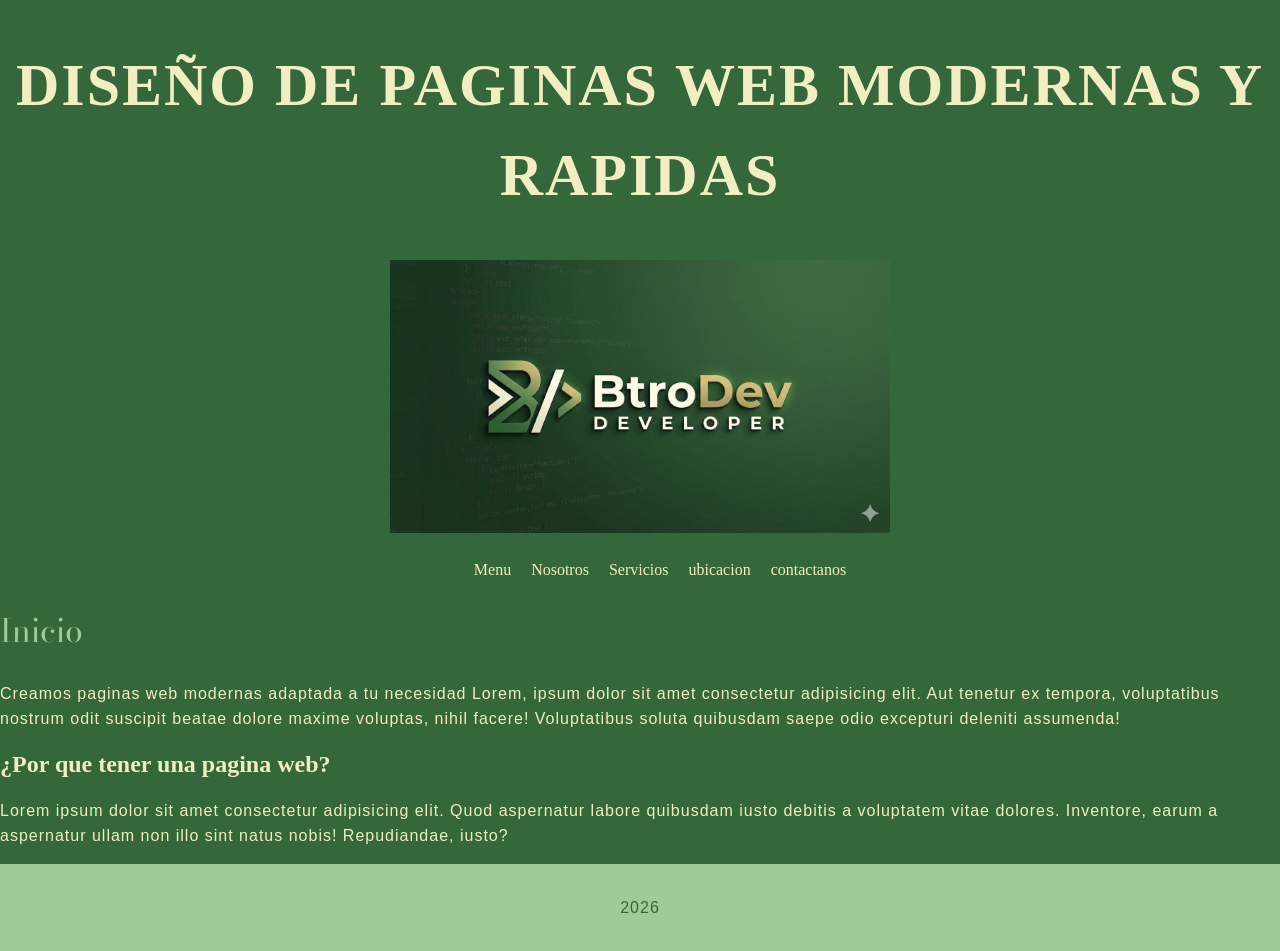
<file: index.html>
<!DOCTYPE html>
<html lang="en">
<head>
    <meta charset="UTF-8">
    <meta name="viewport" content="width=device-width, initial-scale=1.0">
    <title>Btro Dev</title>
    <link rel="stylesheet" href="style.css">
    <link rel="preconnect" href="https://fonts.googleapis.com">
    <link rel="preconnect" href="https://fonts.gstatic.com" crossorigin>
    <link href="https://fonts.googleapis.com/css2?family=Bitcount+Grid+Double:wght@100..900&family=Bodoni+Moda:ital,opsz,wght@0,6..96,400..900;1,6..96,400..900&display=swap" rel="stylesheet">

</head>
<body>
    <header>
        <h1>Diseño de Paginas Web Modernas y Rapidas</h1>
        <img src="imagenes/logo.png" alt="imagen del logo" class="logo">
    </header>
    <nav>
        <ul>
            <li><a href="index.html">Menu</a></li>
            <li><a href="pages/nosotros.html">Nosotros</a></li>
            <li><a href="pages/servicios.html">Servicios</a></li>
            <li><a href="pages/ubicacion.html">ubicacion</a></li>
            <li><a href="pages/Contactanos.html">contactanos</a></li>
        </ul>
    </nav>
    <main>
        <section>
            <h2 class="subtitulo">Inicio</h2>
        <p>Creamos paginas web modernas adaptada a tu necesidad Lorem, ipsum dolor sit amet consectetur adipisicing elit. Aut tenetur ex tempora, voluptatibus nostrum odit suscipit beatae dolore maxime voluptas, nihil facere! Voluptatibus soluta quibusdam saepe odio excepturi deleniti assumenda!</p>
        </section>

        <section>
            <h2>¿Por que tener una pagina web?</h2>
        </section>

        <section>
            <p>Lorem ipsum dolor sit amet consectetur adipisicing elit. Quod aspernatur labore quibusdam iusto debitis a voluptatem vitae dolores. Inventore, earum a aspernatur ullam non illo sint natus nobis! Repudiandae, iusto?</p>
        </section>
    </main>
    <footer>
        <p>2026</p>
    </footer>
</body>
</html>
</file>
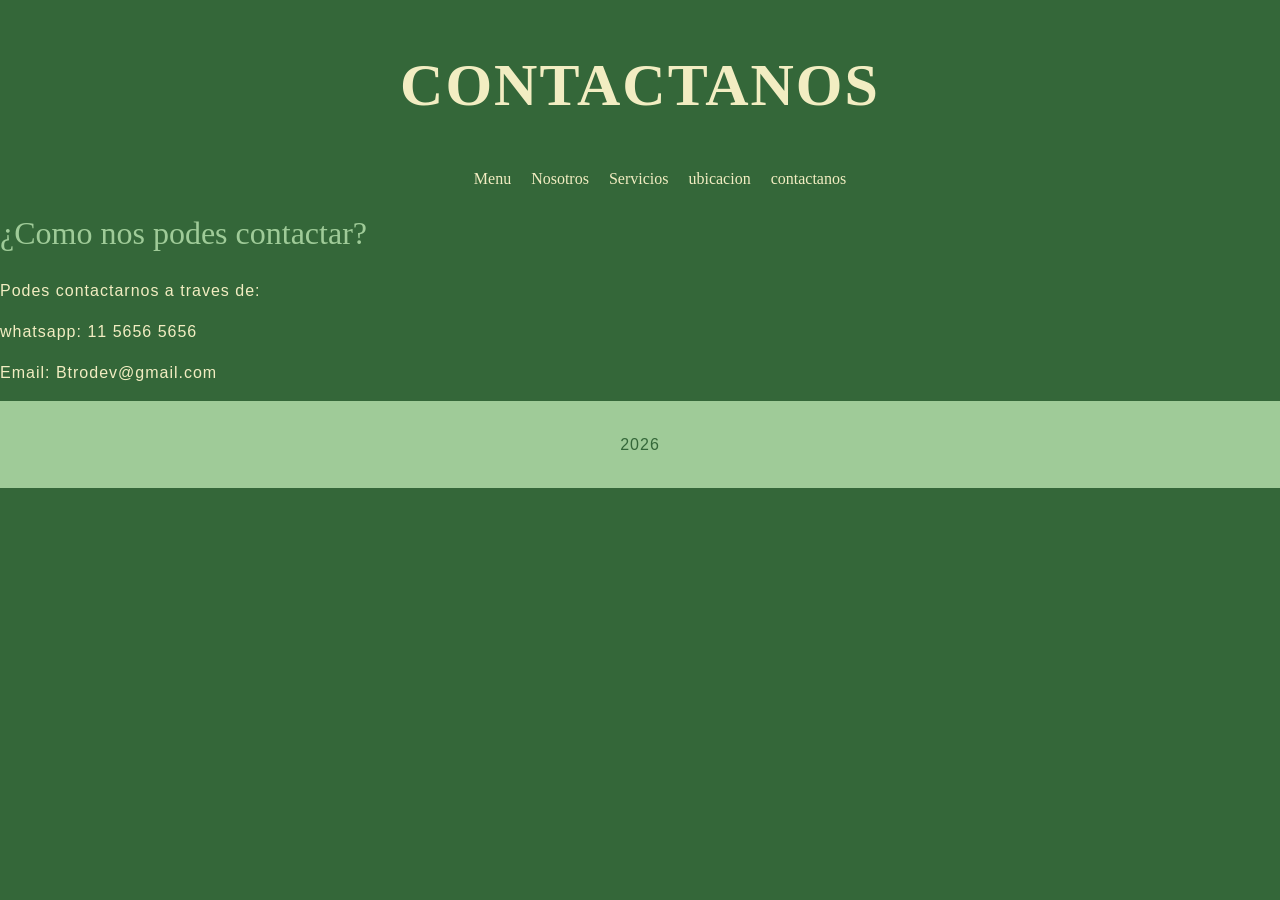
<file: pages/Contactanos.html>
<!DOCTYPE html>
<html lang="en">
<head>
    <meta charset="UTF-8">
    <meta name="viewport" content="width=device-width, initial-scale=1.0">
    <title>Contactanos|BtroDev</title>
     <link rel="stylesheet" href="../style.css">
</head>
<body>
    <header>
        <h1>Contactanos</h1>
    </header>
        <nav>
        <ul>
            <li><a href="../index.html">Menu</a></li>
            <li><a href="nosotros.html">Nosotros</a></li>
            <li><a href="servicios.html">Servicios</a></li>
            <li><a href="ubicacion.html">ubicacion</a></li>
            <li><a href="contactanos.html">contactanos</a></li>
        </ul>
    </nav>
    <main>
        <section>
            <h2 class="subtitulo">¿Como nos podes contactar?</h2>
        </section>
        <section>
        <p>Podes contactarnos a traves de: </p> 
        <p>whatsapp: 11 5656 5656</p>
        <p>Email: Btrodev@gmail.com</p>
        </section>
    </main>
    <footer>
        <p>2026</p>
    </footer>
</body>
</html>
</file>
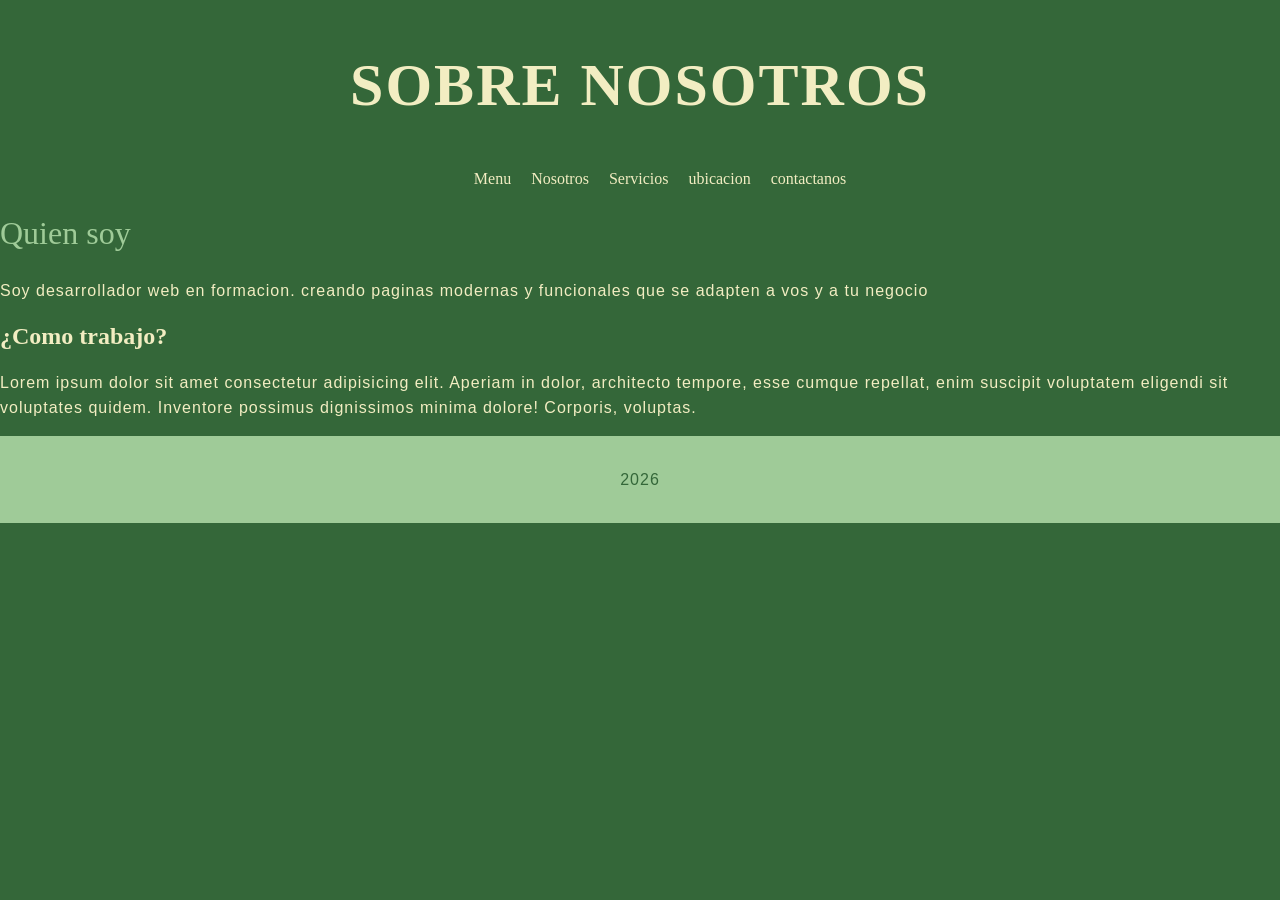
<file: pages/nosotros.html>
<!DOCTYPE html>
<html lang="en">
<head>
    <meta charset="UTF-8">
    <meta name="viewport" content="width=device-width, initial-scale=1.0">
    <title>Nosotros|BtroDev</title>
    <link rel="stylesheet" href="../style.css">
</head>
<body>
    <header>
        <h1>Sobre nosotros</h1>
    </header>
     <nav>
        <ul>
            <li><a href="../index.html">Menu</a></li>
            <li><a href="nosotros.html">Nosotros</a></li>
            <li><a href="servicios.html">Servicios</a></li>
            <li><a href="ubicacion.html">ubicacion</a></li>
            <li><a href="contactanos.html">contactanos</a></li>
        </ul>
    </nav>
    <main>
        <section>
            <h2 class="subtitulo">Quien soy</h2>
        </section>

        <section>
            <p>Soy desarrollador web en formacion. creando paginas modernas y funcionales que se adapten a vos y a tu negocio</p>
        </section>

        <section>
            <h2>¿Como trabajo?</h2>
        </section>

        <section>
            <p>Lorem ipsum dolor sit amet consectetur adipisicing elit. Aperiam in dolor, architecto tempore, esse cumque repellat, enim suscipit voluptatem eligendi sit voluptates quidem. Inventore possimus dignissimos minima dolore! Corporis, voluptas.</p>
        </section>

    </main>

    <footer>
        <p>2026</p>
    </footer>
</body>
</html>
</file>
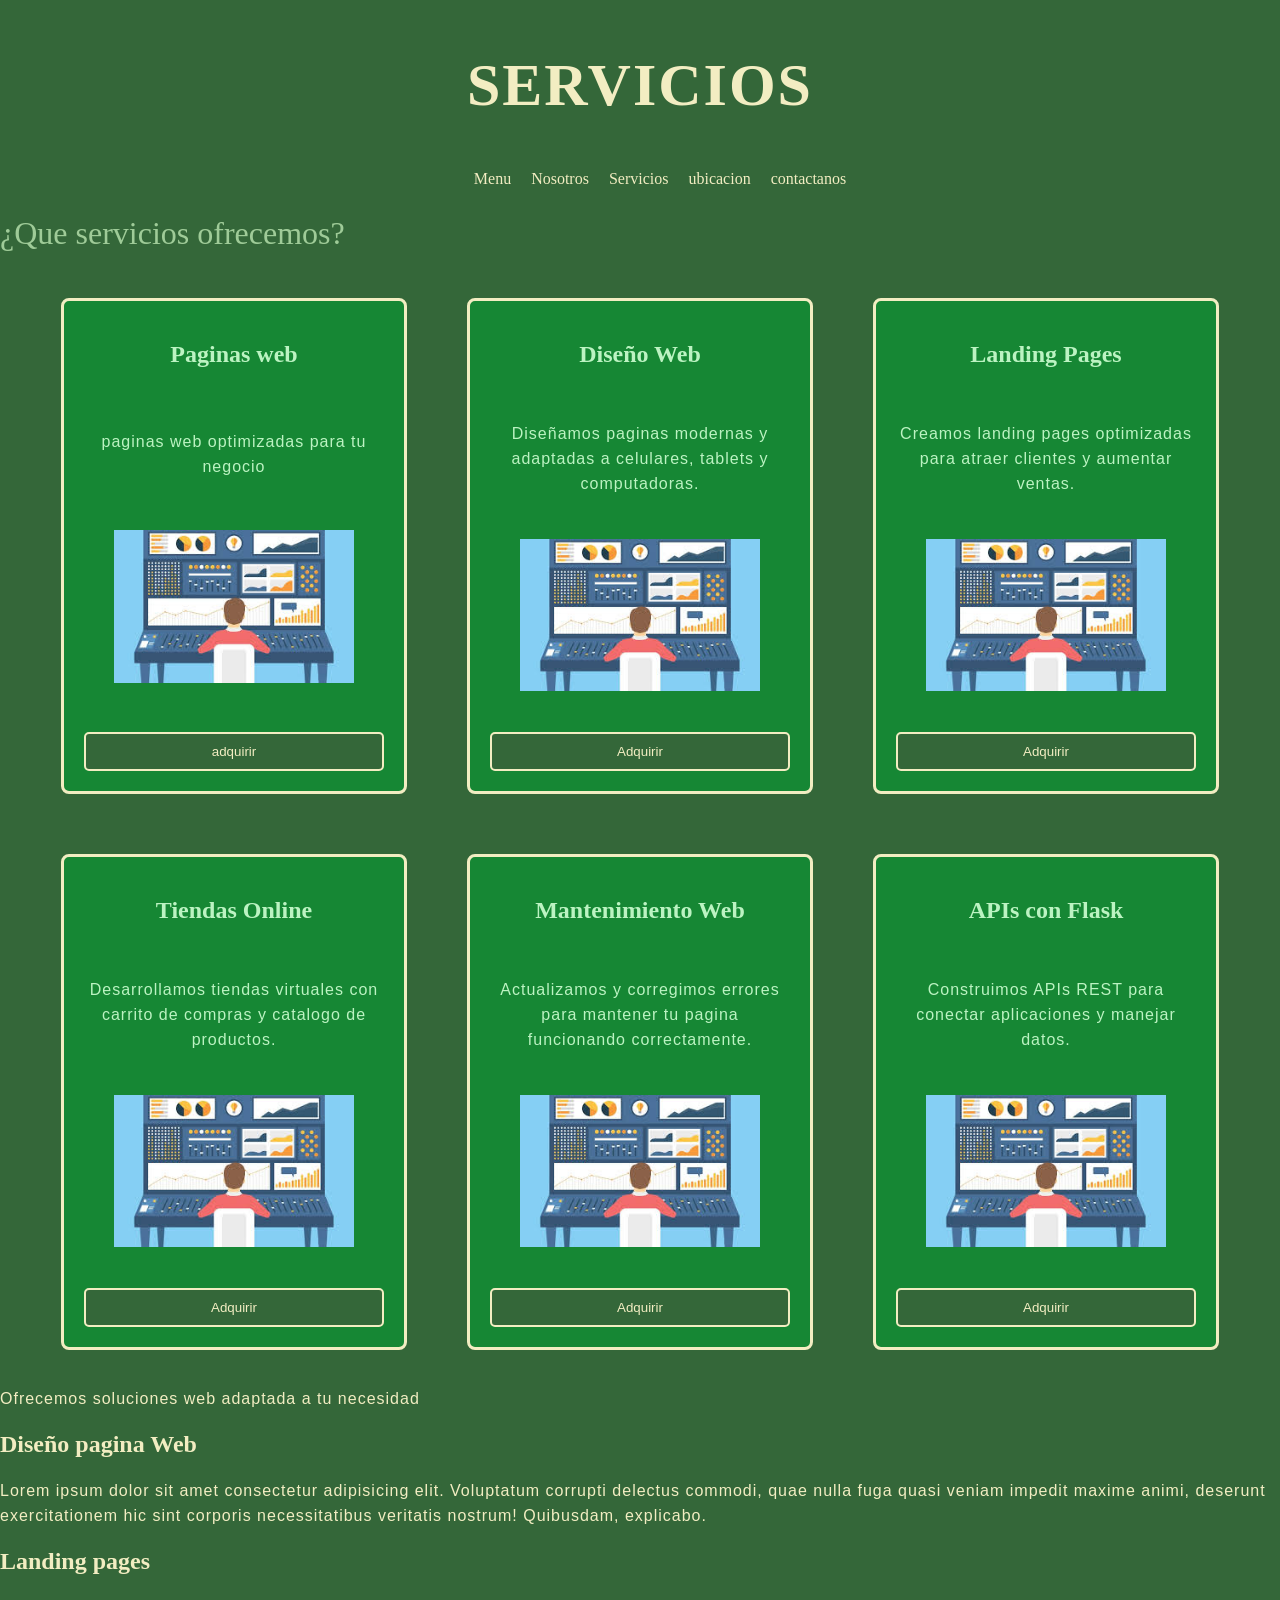
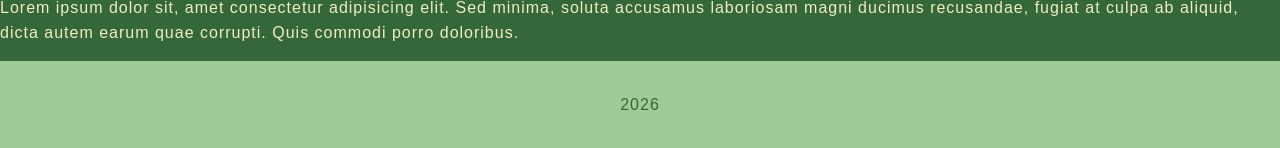
<file: pages/servicios.html>
<!DOCTYPE html>
<html lang="en">
<head>
    <meta charset="UTF-8">
    <meta name="viewport" content="width=device-width, initial-scale=1.0">
    <title>Servicios|BtroDev</title>
     <link rel="stylesheet" href="../style.css">
</head>
<body>
    <header>
        <h1>Servicios</h1>
    </header>
    <nav>
         <ul>
            <li><a href="../index.html">Menu</a></li>
            <li><a href="nosotros.html">Nosotros</a></li>
            <li><a href="servicios.html">Servicios</a></li>
            <li><a href="ubicacion.html">ubicacion</a></li>
            <li><a href="contactanos.html">contactanos</a></li>
        </ul>
    </nav>
    <main>
        <section>
            <h2 class="subtitulo">¿Que servicios ofrecemos?</h2>
        </section>
        <section class="contenedor-cards">
        <div class="card">
            <h2>Paginas web</h2>
            <p>paginas web optimizadas para tu negocio</p>
            <img src="../imagenes/images.png" alt="web para tu negocio" >
            <button>adquirir</button>
        </div>
        <div class="card">
            <h2>Diseño Web</h2>
            <p>Diseñamos paginas modernas y adaptadas a celulares, tablets y computadoras.</p>
            <img src="../imagenes/images.png" alt="Diseño web">
            <button>Adquirir</button>
       </div>

        <div class="card">
            <h2>Landing Pages</h2>
            <p>Creamos landing pages optimizadas para atraer clientes y aumentar ventas.</p>
            <img src="../imagenes/images.png" alt="Landing page">
            <button>Adquirir</button>
            </div>

        <div class="card">
            <h2>Tiendas Online</h2>
            <p>Desarrollamos tiendas virtuales con carrito de compras y catalogo de productos.</p>
            <img src="../imagenes/images.png" alt="Tienda online">
            <button>Adquirir</button>
        </div>

        <div class="card">
            <h2>Mantenimiento Web</h2>
            <p>Actualizamos y corregimos errores para mantener tu pagina funcionando correctamente.</p>
            <img src="../imagenes/images.png" alt="Mantenimiento web">
            <button>Adquirir</button>
        </div>

        <div class="card">
            <h2>APIs con Flask</h2>
            <p>Construimos APIs REST para conectar aplicaciones y manejar datos.</p>
            <img src="../imagenes/images.png" alt="API Flask">
            <button>Adquirir</button>
        </div>
        </section>
        <section>
            <p>Ofrecemos soluciones web adaptada a tu necesidad</p>
        </section>
        <section>
            <h2>Diseño pagina Web</h2>
        </section>
        <section>
            <p>Lorem ipsum dolor sit amet consectetur adipisicing elit. Voluptatum corrupti delectus commodi, quae nulla fuga quasi veniam impedit maxime animi, deserunt exercitationem hic sint corporis necessitatibus veritatis nostrum! Quibusdam, explicabo.</p>
        </section>
        <section>
            <h2>Landing pages</h2>
        </section>
        <section>
            <p>Lorem ipsum dolor sit, amet consectetur adipisicing elit. Sed minima, soluta accusamus laboriosam magni ducimus recusandae, fugiat at culpa ab aliquid, dicta autem earum quae corrupti. Quis commodi porro doloribus.</p>
        </section>
    </main>
    <footer>
        <p>2026</p>
    </footer>
</body>
</html>
</file>
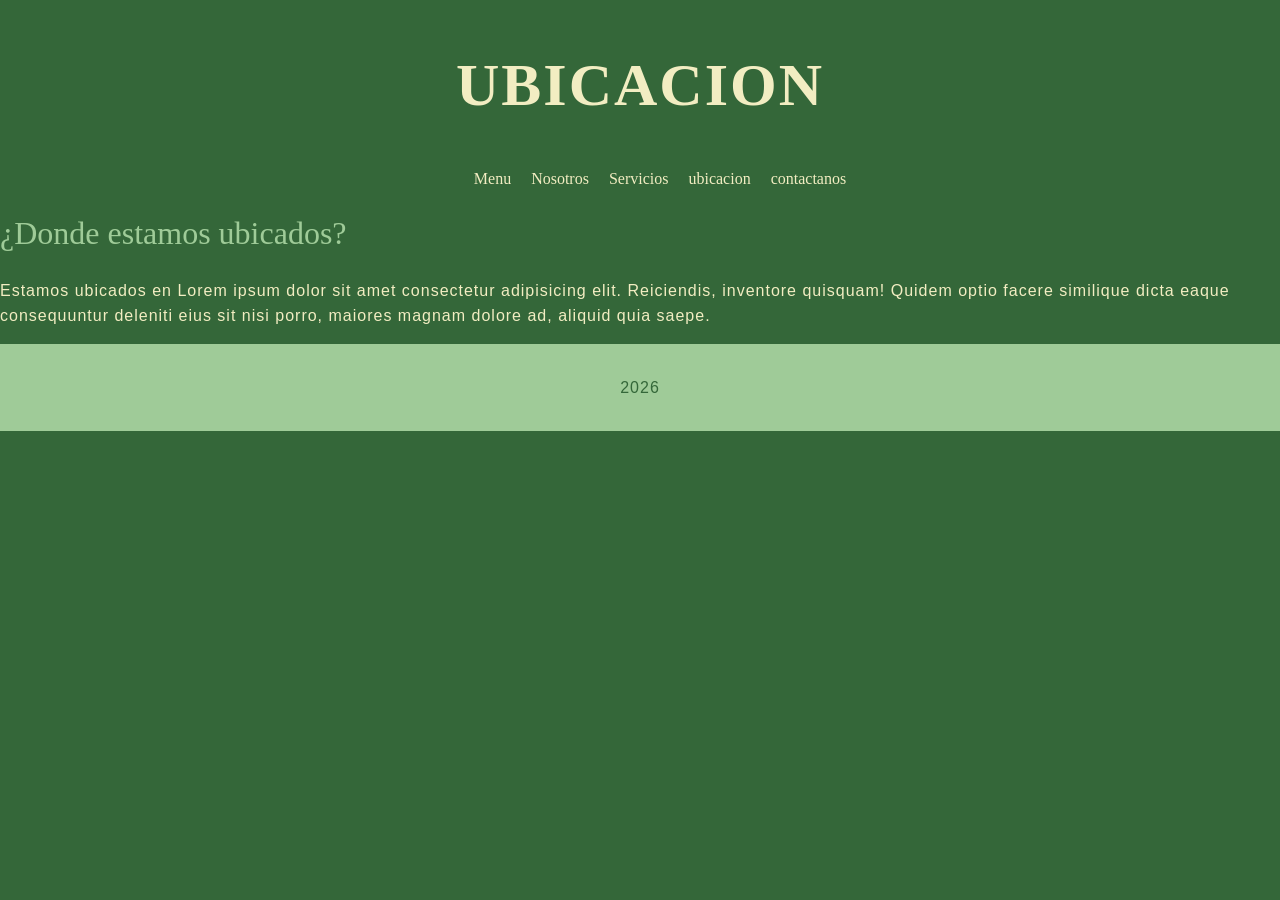
<file: pages/ubicacion.html>
<!DOCTYPE html>
<html lang="en">
<head>
    <meta charset="UTF-8">
    <meta name="viewport" content="width=device-width, initial-scale=1.0">
    <title>Ubicacion|BtroDev</title>
    <link rel="stylesheet" href="../style.css">
</head>
<body>
    <header>
        <h1>Ubicacion</h1>
    </header>
     <nav>
        <ul>
            <li><a href="../index.html">Menu</a></li>
            <li><a href="nosotros.html">Nosotros</a></li>
             <li><a href="servicios.html">Servicios</a></li>
            <li><a href="ubicacion.html">ubicacion</a></li>
            <li><a href="contactanos.html">contactanos</a></li>
        </ul>
    </nav>
    <main>
        <section>
            <h2 class="subtitulo">¿Donde estamos ubicados?</h2>
        </section>

        <section>
            <p>Estamos ubicados en Lorem ipsum dolor sit amet consectetur adipisicing elit. Reiciendis, inventore quisquam! Quidem optio facere similique dicta eaque consequuntur deleniti eius sit nisi porro, maiores magnam dolore ad, aliquid quia saepe.</p>
        </section>

    </main>
    <footer>
        <p>2026</p>
    </footer>
</body>
</html>
</file>
<file: style.css>
body{
    background-color: #346739;
    color: #F2EDC2;
    margin: 0;
}

header{
    text-align: center;
    color: #F2EDC2;
    font-size: 30px;
    text-transform: uppercase;
    line-height: 1.5;
    letter-spacing: 2px;
}



.logo{
    width: 500px;
    height: auto;
}



nav ul{
    display: flex;
    justify-content: center;
    align-items: center;
    gap: 20px;

    list-style: none;
}

nav a{
    color: #F2EDC2;
    text-decoration: none;
}



.subtitulo{
    color: #9FCB98;
    font-family: "Bodoni Moda", serif;
    font-weight: 400;
    font-size: xx-large;
}



p{
    font-family: 'Lucida Sans', 'Lucida Sans Regular', 'Lucida Grande',
    'Lucida Sans Unicode', Geneva, Verdana, sans-serif;

    line-height: 25px;
    letter-spacing: 1px;
}



.contenedor-cards{
    display: flex;

    justify-content: center;

    align-items: center;

    gap: 20px;

    flex-wrap: wrap;
}



.card{
    color: #bcf3c2;
    background-color: #168734;

    border-radius: 8px;
    border: 3px solid #F2EDC2;

    padding: 20px;
    margin: 20px;

    width: 300px;
    height: 450px;

    text-align: center;
   
    display: flex;
    flex-direction: column;
    justify-content: space-between;
}



.card img{
    width: 80%;
    height: auto;

    display: block;
    margin: 10px auto;
}


button{
    background-color: #346739;
    color: #F2EDC2;

    border: 2px solid #F2EDC2;
    border-radius: 5px;

    padding: 10px;
    margin-top: 15px;
}



footer{
    color: #346739;
    background-color: #9FCB98;

    text-align: center;

    padding: 15px;
}


@media (max-width: 768px){

    nav ul{
        flex-direction: column;
    }

    .contenedor-cards{
        flex-direction: column;
    }

    .card{
        width: 90%;
    }

    .logo{
        width: 90%;
    }
}
</file>
